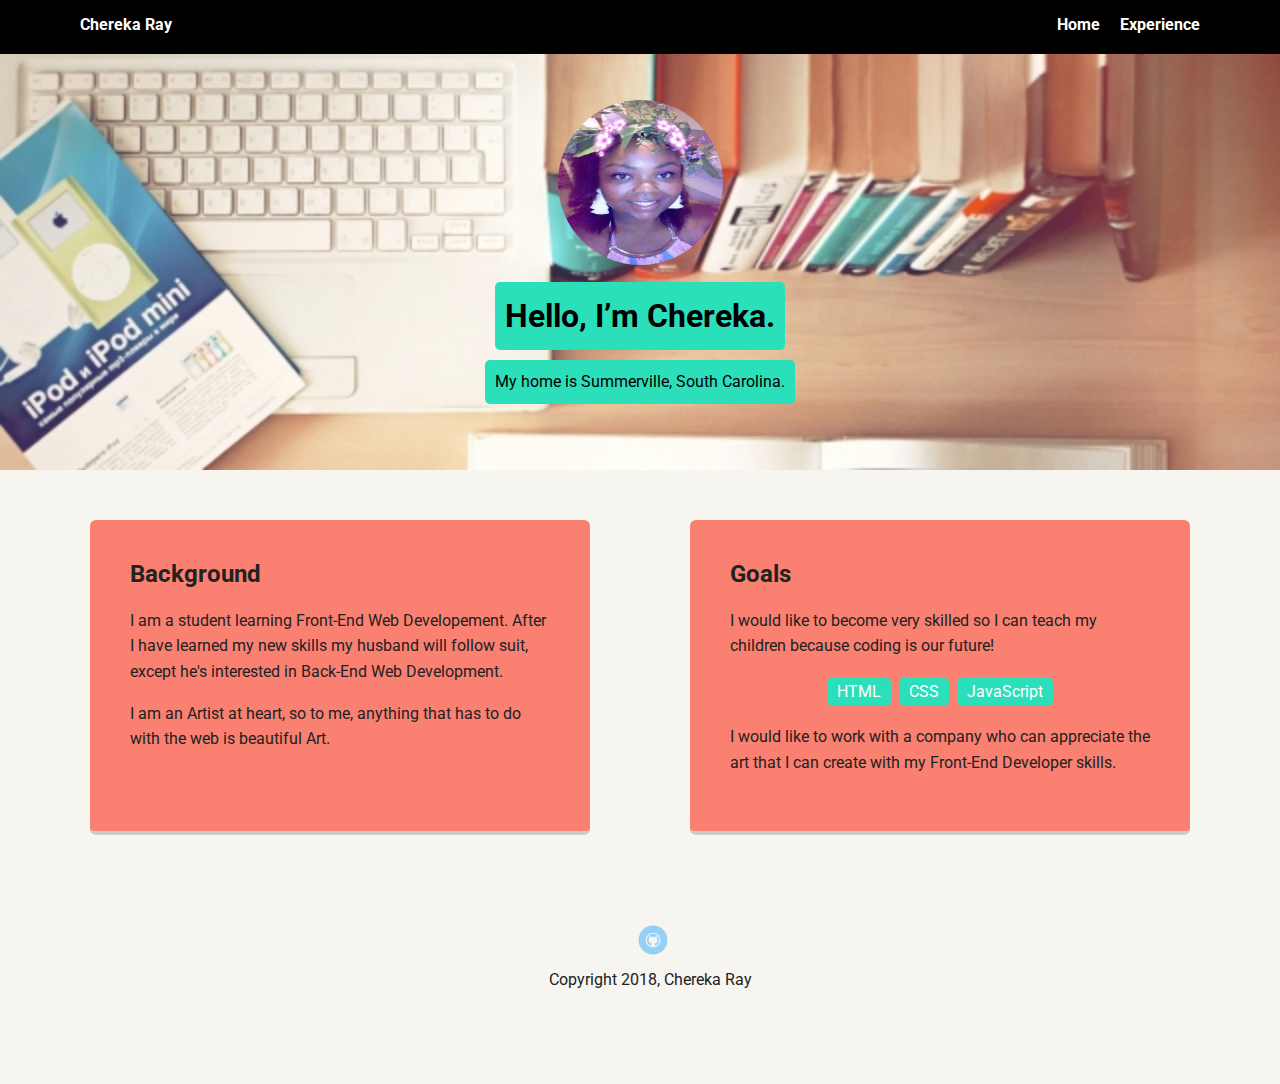
<file: index.html>
<!doctype html>
<html lang="en">
<head>
  <meta charset="utf-8">
  <title>Chereka Ray's Profile</title>
  <meta name="viewport" content="width=device-width, initial-scale=1.0">
  <link rel="stylesheet" href="styles.css">
  <link href="https://fonts.googleapis.com/css?family=Muli%7CRoboto:400,300,500,700,900" rel="stylesheet"></head>
  <body>

    <div class="main-nav">
        <ul class="nav">
          <li class="name">Chereka Ray</li>
          <li><a href="index.html">Home</a></li>
          <li><a href="experience.html">Experience</a></li>
        </ul>
    </div>

    <header>
      <img src="images/rsz_1chereka.jpg" alt="Picture of Chereka Ray" class="profile-image">
      <h1 class="tag name">Hello, I’m Chereka.</h1>
      <p class="tag location">My home is Summerville, South Carolina.</p>
      <p></p>
    </header>

    <main class="flex">
      <div class="card">
        <h2>Background</h2>
        <p>I am a student learning Front-End Web Developement. After I have learned my new skills my husband will follow suit, except he's interested in Back-End Web Development.</p>
        <p>I am an Artist at heart, so to me, anything that has to do with the web is beautiful Art.</p>
      </div>

      <div class="card">
        <h2>Goals</h2>
        <p>I would like to become very skilled so I can teach my children because coding is our future!</p>
        <ul class="skills">
          <li>HTML</li>
          <li>CSS</li>
          <li>JavaScript</li>
            </ul>
        <p>I would like to work with a company who can appreciate the art that I can create with my Front-End Developer skills.</p>
      </div>

    </main>
    <footer>
      <ul>
        <li><a href="https://github.com/raychereka/Portfolio-Project" target="_blank" class="social github">Github</a></li>
      </ul>
      <p class="copyright">Copyright 2018, Chereka Ray</p>
    </footer>
  </body>
  </html>
</file>
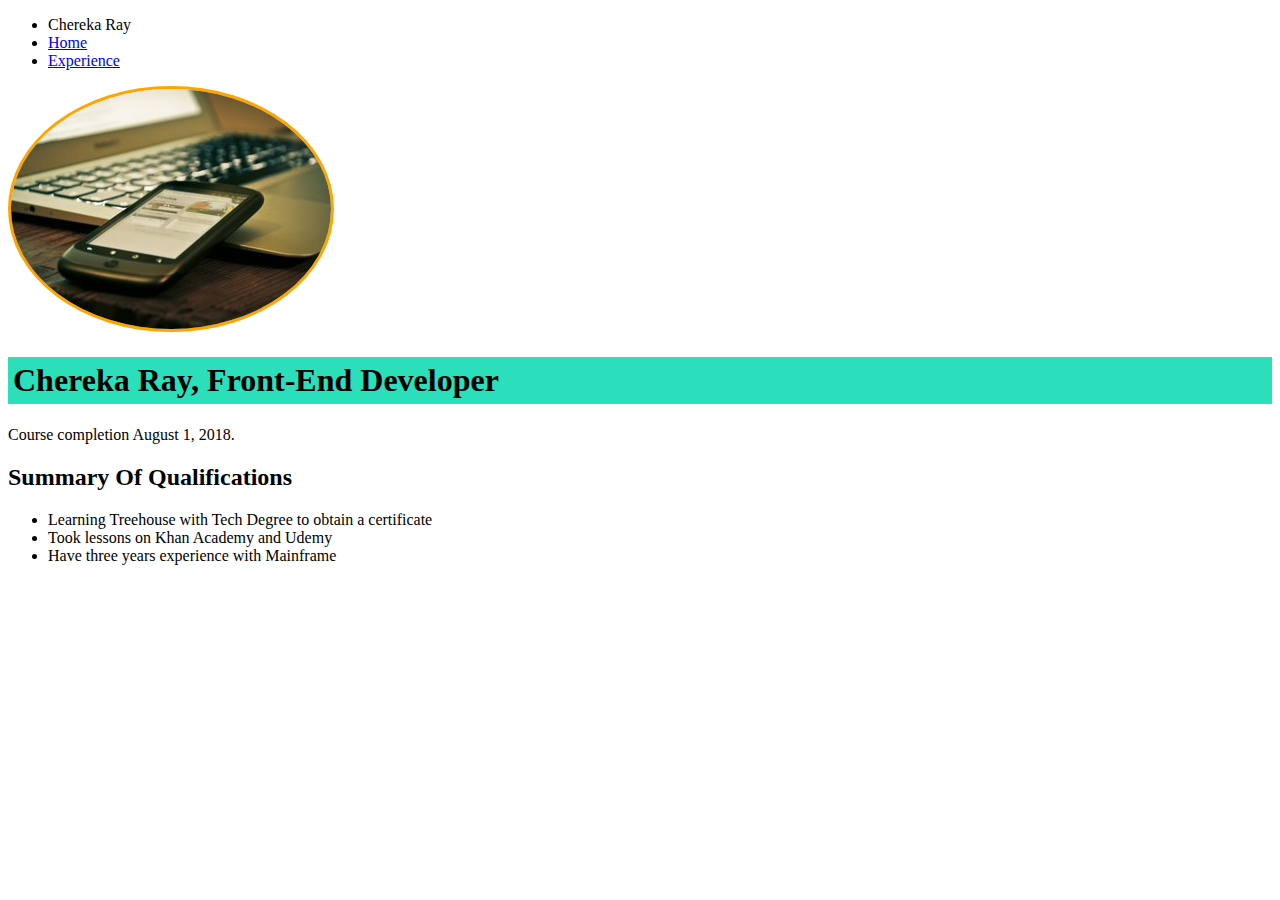
<file: experience.html>
<!DOCTYPE html>
<html lang="en">
  <head>
    <meta charset="utf-8">
      <title>Chereka Ray's Experience</title>
      <meta name="viewport" content="width=device-width, initial-scale=1.0">
      <link rel="stylesheet" href="Experience.css">
    </head>
    <body>

      <div class="main-nav" id="nav_id">
        <ul class="nav">
          <li class="name">Chereka Ray</li>
          <li><a href="index.html">Home</a></li>
          <li><a href="Experience.html">Experience</a></li>
        </ul>
      </div>

      <main class="flex">
        <div class="card">
      <img src="images/rsz_placeimg_640_480_tech.jpg" alt="First hand experience" class="main-image">
      <h1>Chereka Ray, Front-End Developer</h1>
      <p>Course completion August 1, 2018.</p>
      <h2 class="section-title">Summary of Qualifications</h2>
      <ul>

      <li>Learning Treehouse with Tech Degree to obtain a certificate</li>
      <li>Took lessons on Khan Academy and Udemy</li>
      <li>Have three years experience with Mainframe</li>
    </ul>
    </div>
      </main>
    </body>
    </html>
</file>
<file: styles.css>
/* Global Layout Set-up */
* {
  box-sizing: border-box;
}

body {
  margin: 0;
  padding: 0;
  text-align: center;
  font-family: 'Roboto', sans-serif;
  color: #222;
  background: #f7f5f0;
}
/* Link Styles */

a {
  text-decoration: none;
  color: #fff;
}
a:hover {
  color: #6633ff;
}

/* Section Styles */

.main-nav {
  width: 100%;
  background: black;
  min-height: 30px;
  padding: 10px;
  position: fixed;
  text-align: center;
}
.nav {
  display: flex;
  justify-content: space-around;
  font-weight: 700;
  list-style-type: none;
  margin: 0 auto;
  padding: 0;
}

.nav .name {
    display: block;
    margin-right: auto;
    color: white;
}
.nav li {
  padding: 5px 10px 10px 10px;
}
.nav a {
  transition: all .5s;
}
.nav a:hover {
  color: black
}

header {
  text-align: center;
  background: url('images/placeimg_640_480_tech.jpg') no-repeat top center ;
  background-size: cover;
  overflow: hidden;
  padding-top: 50px;
}
header {
  line-height: 1.5;
}
header .profile-image {
  margin-top: 50px;
  width: 165px;
  height: 165px;
  border-radius: 50%;
  transition: all .5s;
}
header .profile-image:hover {
  transform: scale(1.2) rotate(5deg);
}
.tag {
  background-color: #2bdfbb;
  color: black;
  padding: 10px;
  border-radius: 5px;
  display: table;
  margin: 10px auto;
}
.location {
  background-color: #2bdfbb;
  color: black;
}
.card {
  margin: 30px;
  padding: 20px 40px 40px;
  max-width: 500px;
  text-align: left;
  background: #fa8072;
  border-bottom: 4px solid #ccc;
  border-radius: 6px;
  transition: all .5s;
}
.card:hover {
  border-color: #ff99ff;
}

ul.skills {
  padding: 0;
  text-align: center;
}

.skills li {
  border-radius: 6px;
  display: inline-block;
  background: #2bdfbb;
  color: white;
  padding: 5px 10px;
  margin: 2px;
}

.skills li:nth-child(odd) {
  background: #2bdfbb;
}

footer {
  width: 100%;
  min-height: 30px;
  padding: 20px 0 40px 20px;
}

footer .copyright {
  top: -8px;
  font-size: .75em;
}

footer ul {
  list-style-type: none;
  margin: 0;
  padding: 0;
}

footer ul li {
  display: inline-block;
}

a.social {
  display: inline-block;
  text-indent: -9999px;
  margin-left: 5px;
  width: 30px;
  height: 30px;
  background-size: 30px 30px;
  opacity: .4;
  transition: all .5s;
}
a.twitter {
  background-image: url(images/twitter.svg);
}
a.linkedin {
  background-image: url(images/linkedin.svg);
}
a.github {
  background-image: url(images/github.svg);
}
a.social:hover {
  opacity: 1;
}
.clearfix {
  clear: both;
}

/* Styles for larger screens */
@media screen and (min-width: 720px) {

  .flex {
      display: -ms-flexbox;      /* TWEENER - IE 10 */
      display: flex;
      max-width: 1200px;
      -ms-flex-pack: distribute;
      justify-content: space-around;
      margin: 0 auto;
  }

  header {
    min-height: 470px;
  }

  .nav {
    max-width: 1200px;
    padding: 0 30px;
  }


  main {
    padding-top: 20px;
  }

  main p {
    line-height: 1.6em;
  }

  footer {
    font-size: 1.3em;
    max-width: 1200px;
    margin: 40px auto;
  }

}
</file>
<file: Experience.css>
body {
    font-family: "Comic Sans MS";
}

 .main-image {
   border: solid 3px orange;
   border-radius: 50%;
 }

 h1 {
   background-color: #2bdfbb;
   padding: 5px;
 }

 .section-title {
   text-transform: capitalize;
 }
</file>
